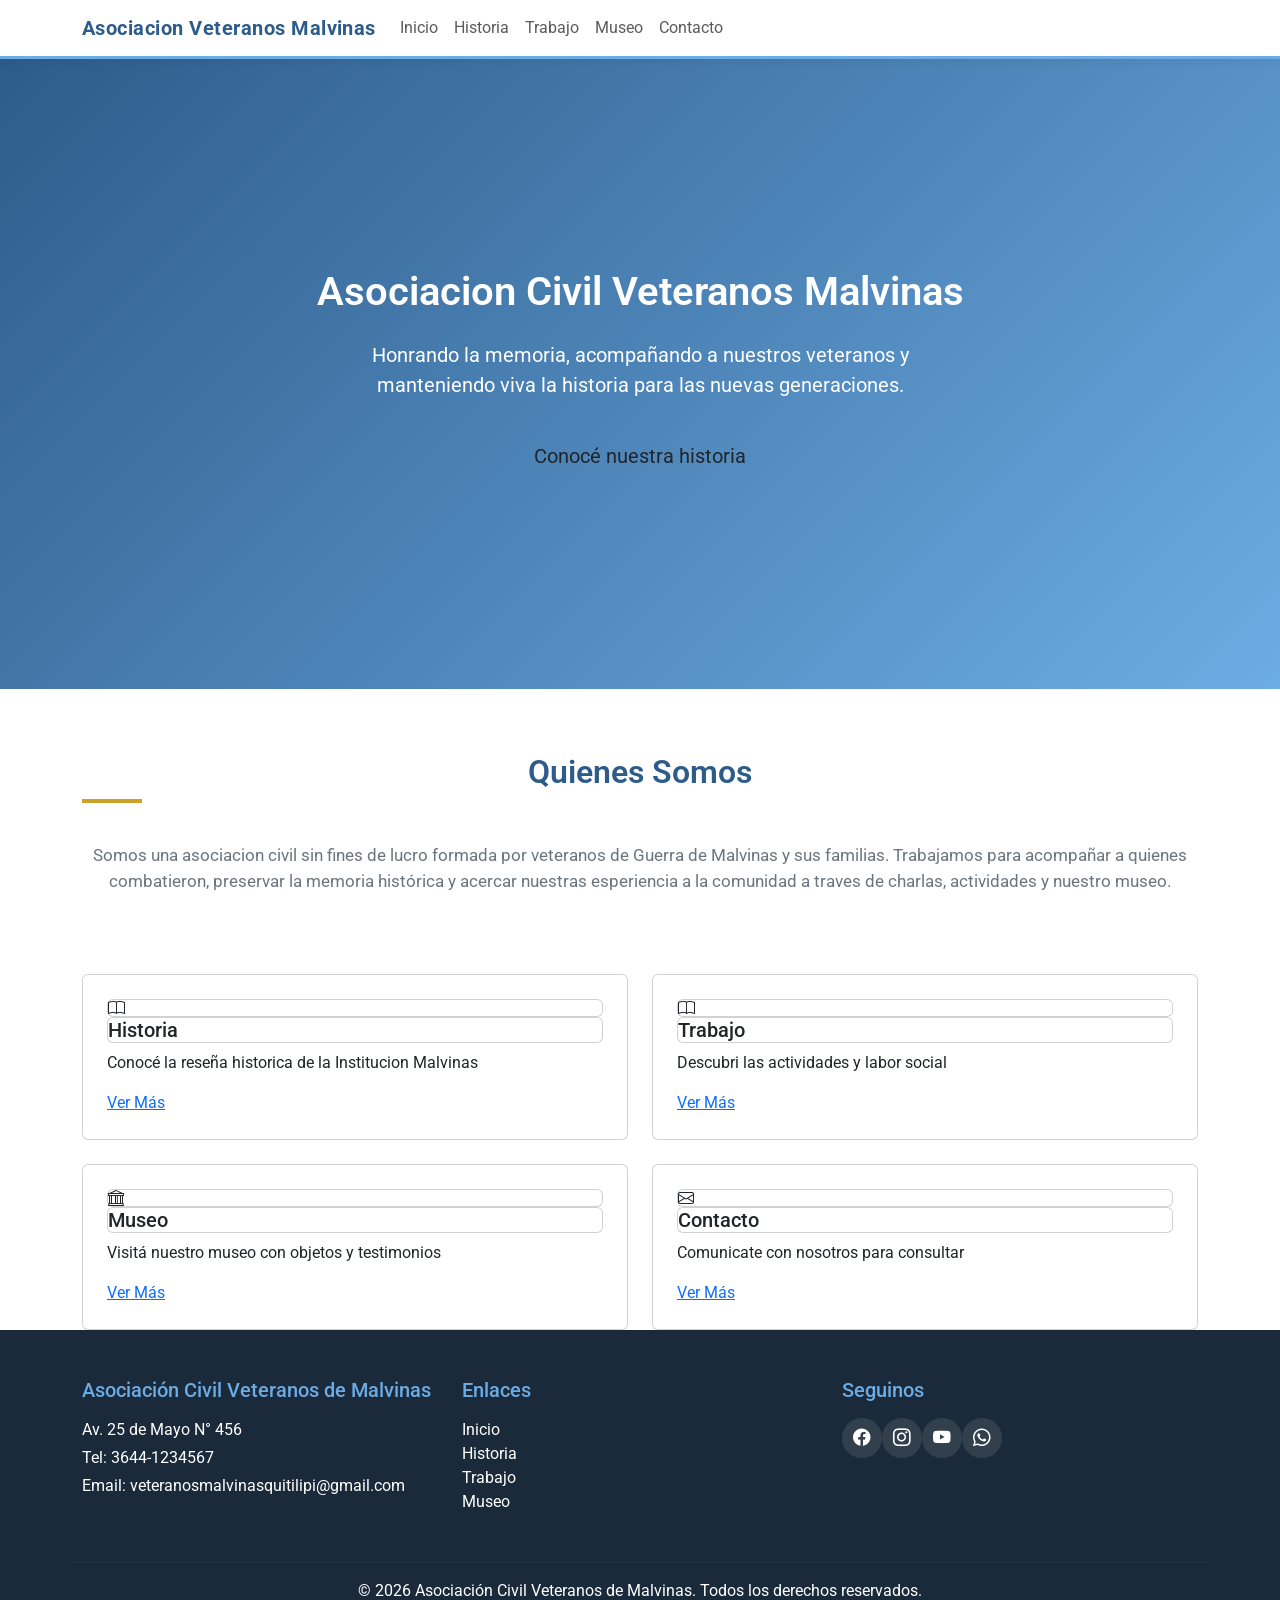
<file: Sitio Web Malvinas/index.html>
<!DOCTYPE html>
<html lang="es">
<head>
    <meta charset="UTF-8">
    <meta name="viewport" content="width=device-width, initial-scale=1.0">
    <title>Inicio - Asociacion Civil Veteranos Malvina</title>
    <meta name="description" content="Asociacion Civil Veteranos Malvinas, historia, trabajo, museo y contacto">
    
    <!-- Tipografia Google Font via CDN -->
     <link rel="preconnect" href="https://fonts.googleapis.com">
    <link rel="preconnect" href="https://fonts.gstatic.com" crossorigin>
    <link href="https://fonts.googleapis.com/css2?family=Montserrat:ital,wght@0,100..900;1,100..900&family=Roboto:ital,wght@0,100..900;1,100..900&display=swap" rel="stylesheet">

    <!-- Bootstrap 5 via CDN-->
    <link href="https://cdn.jsdelivr.net/npm/bootstrap@5.3.8/dist/css/bootstrap.min.css" rel="stylesheet" integrity="sha384-sRIl4kxILFvY47J16cr9ZwB07vP4J8+LH7qKQnuqkuIAvNWLzeN8tE5YBujZqJLB" crossorigin="anonymous">

    <!-- Iconos-->
    <link rel="stylesheet" href="https://cdn.jsdelivr.net/npm/bootstrap-icons@1.13.2/font/bootstrap-icons.min.css">

    <!-- CSS propio del sitio -->
    <link href="css/general.css" rel="stylesheet">
    <link href="css/inicio.css" rel="stylesheet">

</head>
<body>
    
    <!--NAVAR - Menu de navegacion -->
    <nav class="navbar navbar-expand-lg navbar-institucional sticky-top">
        <div class="container">
            <a class="navbar-brand" href="index.html">Asociacion Veteranos Malvinas</a>
            <button class="navbar-toggler" type="button" data-bs-toggle="collapse" data-bs-target="#navbarNav" aria-controls="navbarNav" aria-expanded="false" aria-label="Toggle navigation">
            <span class="navbar-toggler-icon"></span>
            </button>
            <div class="collapse navbar-collapse" id="navbarNav">
                <ul class="navbar-nav">
                    <li class="nav-item"><a class="nav-link" href="index.html">Inicio</a></li>
                    <li class="nav-item"><a class="nav-link" href="historia.html">Historia</a></li>
                    <li class="nav-item"><a class="nav-link" href="trabajo.html">Trabajo</a></li>
                    <li class="nav-item"><a class="nav-link" href="museo.html">Museo</a></li>
                    <li class="nav-item"><a class="nav-link" href="contacto.html">Contacto</a></li>
                </ul>
            </div>
        </div>
    </nav>


    <!-- HERO -->
    <header class="hero-inicio">
        <h1 class="hero-titulo">Asociacion Civil Veteranos Malvinas</h1>
        <p class="hero-subtitulo">
        Honrando la memoria, acompañando a nuestros veteranos y manteniendo viva la historia para las nuevas generaciones.
        </p>
        <a href="historia.html" class="btn btn-lg">Conocé nuestra historia</a>
    </header>


    <!-- QUIENES SOMOS -->
    <section class="quienes-somos">
        <div class="container text-center">
            <h2 class="titulo-seccion mx-auto">Quienes Somos</h2>
            <p>Somos una asociacion civil sin fines de lucro formada por veteranos de Guerra de Malvinas y sus familias. Trabajamos para acompañar a quienes combatieron, preservar la memoria histórica y acercar nuestras esperiencia a la comunidad a traves de charlas, actividades y nuestro museo.</p>
        </div>
    </section>

    
    <!--TARJETAS DESTACADAS-->
    <section class="tarjetas-estacadas">
        <div class="container">
            <div class="row g-4">
                <div class="col-sm-6 col.lg-3">
                    <div class="card p-4">
                        <i class="bi bi-book card icono"></i>
                        <h3 class="card tittle h5">Historia</h3>
                        <p class="card-text">Conocé la reseña historica de la Institucion Malvinas</p>
                        <a href="historia.html" class="streched-link">Ver Más</a>
                    </div>
                </div>

                <div class="col-sm-6 col.lg-3">
                    <div class="card p-4">
                        <i class="bi bi-book card icono"></i>
                        <h3 class="card tittle h5">Trabajo</h3>
                        <p class="card-text">Descubri las actividades y labor social</p>
                        <a href="trabajo.html" class="streched-link">Ver Más</a>
                    </div>
                </div>

                <div class="col-sm-6 col.lg-3">
                    <div class="card p-4">
                        <i class="bi bi-bank card icono"></i>
                        <h3 class="card tittle h5">Museo</h3>
                        <p class="card-text">Visitá nuestro museo con objetos y testimonios</p>
                        <a href="museo.html" class="streched-link">Ver Más</a>
                    </div>
                </div>

                <div class="col-sm-6 col.lg-3">
                    <div class="card p-4">
                        <i class="bi bi-envelope card icono"></i>
                        <h3 class="card tittle h5">Contacto</h3>
                        <p class="card-text">Comunicate con nosotros para consultar</p>
                        <a href="contacto.html" class="streched-link">Ver Más</a>
                    </div>
                </div>
            </div>
        </div>
    </section>         

    <!-- FOOTER -->
    <footer class="footer-institucional">
        <div class="container">
            <div class="row gy-6">

                <div class="col-md-4">
                    <h5>Asociación Civil Veteranos de Malvinas</h5>
                    <p class="mb-1">Av. 25 de Mayo N° 456</p>
                    <p class="mb-1">Tel: 3644-1234567</p>
                    <p class="mb-0">Email: veteranosmalvinasquitilipi@gmail.com</p>
                </div>

                <div class="col-md-4">
                    <h5>Enlaces</h5>
                    <ul class="list-unstyled">
                        <li><a href="index.html">Inicio</a></li>
                        <li><a href="historia.html">Historia</a></li>
                        <li><a href="trabajo.html">Trabajo</a></li>
                        <li><a href="museo.html">Museo</a></li>
                    </ul>
                </div>

                <div class="col-md-4">
                    <h5>Seguinos</h5>
                    <div class="redes-sociales">
                        <a href="#" aria-lebel="Facebook"><i class="bi bi-facebook"></i></a>
                        <a href="#" aria-lebel="Instagram"><i class="bi bi-instagram"></i></a>
                        <a href="#" aria-lebel="YouTube"><i class="bi bi-youtube"></i></a>
                        <a href="#" aria-lebel="WhatsApp"><i class="bi bi-whatsapp"></i></a>
                    </div>
                </div>

                <hr class="footer-linea">
                <p class="footer-copy text-center mb-0">&copy; 2026 Asociación Civil Veteranos de Malvinas. Todos los derechos reservados.</p>
            </div>
        </div>
    </footer>

    <script src="https://cdn.jsdelivr.net/npm/bootstrap@5.3.8/dist/js/bootstrap.bundle.min.js" integrity="sha384-FKyoEForCGlyvwx9Hj09JcYn3nv7wiPVlz7YYwJrWVcXK/BmnVDxM+D2scQbITxI" crossorigin="anonymous"></script>
</body>
</html>
</file>
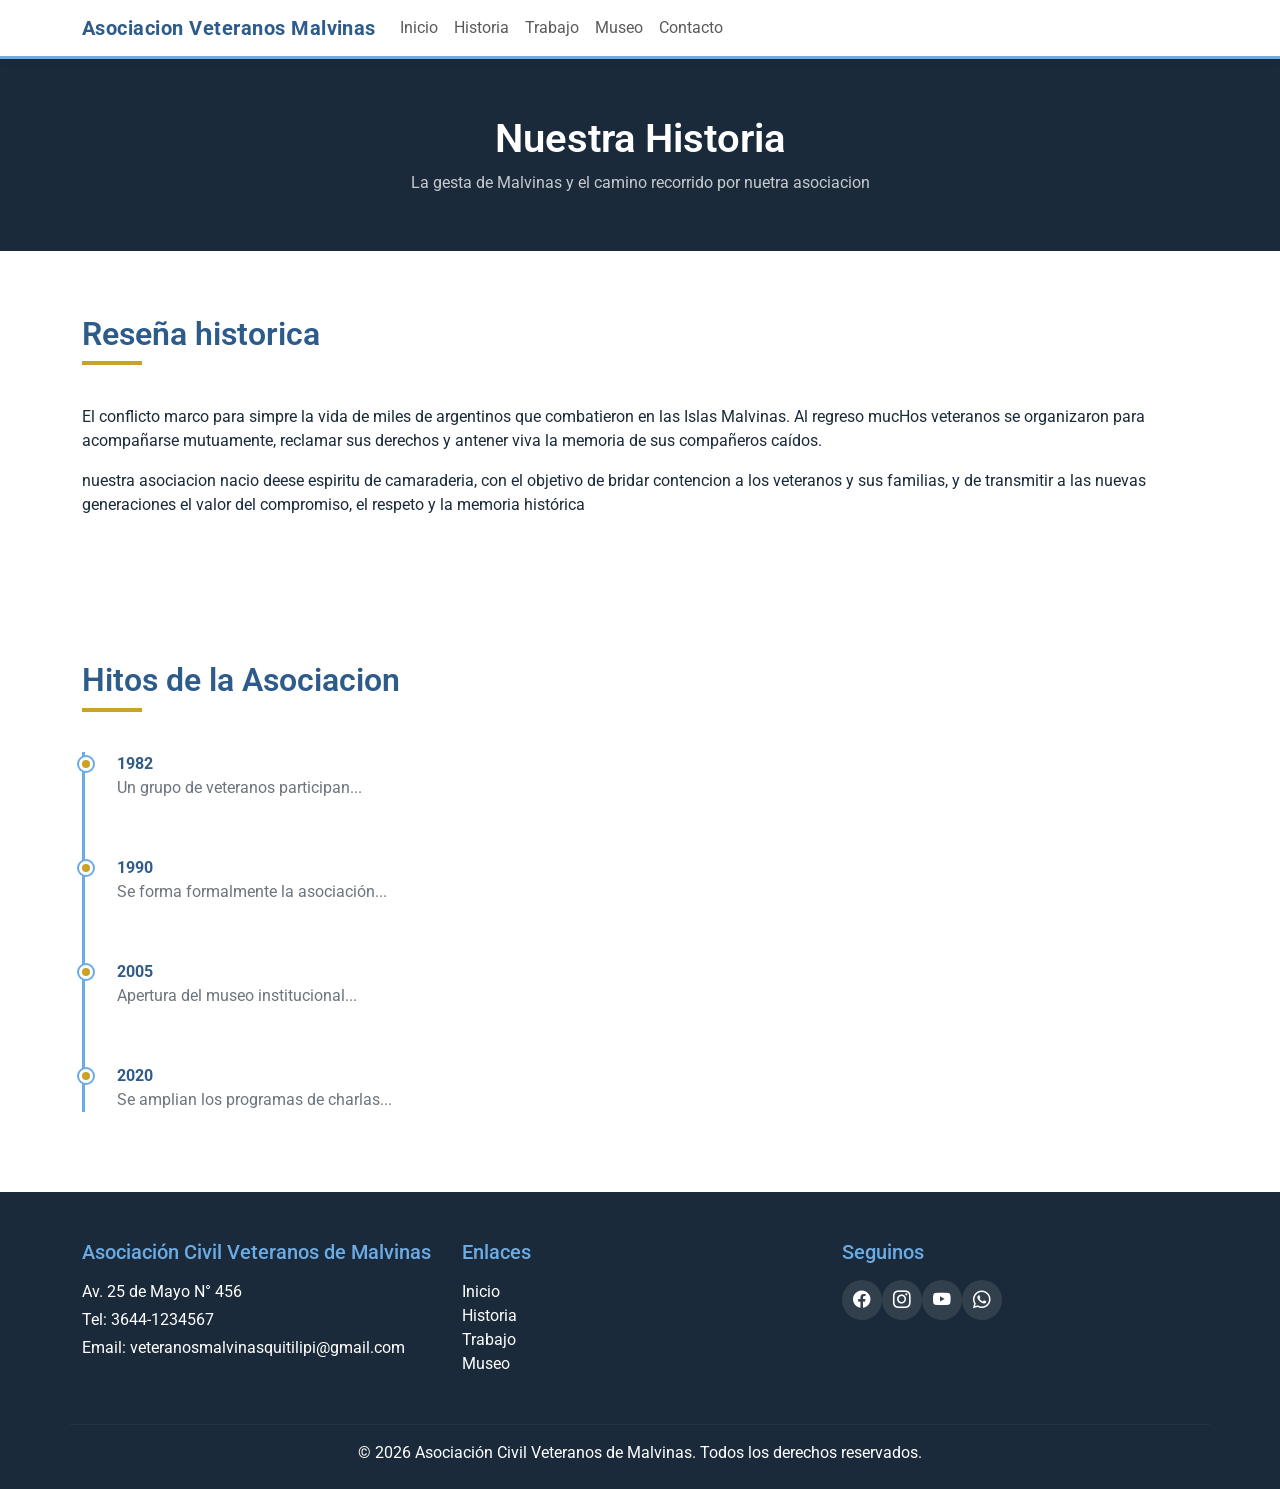
<file: Sitio Web Malvinas/historia.html>
<!DOCTYPE html>
<html lang="es">
<head>
    <meta charset="UTF-8">
    <meta name="viewport" content="width=device-width, initial-scale=1.0">
    <title>Inicio - Asociacion Civil Veteranos Malvina</title>
    <meta name="description" content="Asociacion Civil Veteranos Malvinas, historia, trabajo, museo y contacto">
    
    <!-- Tipografia Google Font via CDN -->
     <link rel="preconnect" href="https://fonts.googleapis.com">
    <link rel="preconnect" href="https://fonts.gstatic.com" crossorigin>
    <link href="https://fonts.googleapis.com/css2?family=Montserrat:ital,wght@0,100..900;1,100..900&family=Roboto:ital,wght@0,100..900;1,100..900&display=swap" rel="stylesheet">

    <!-- Bootstrap 5 via CDN-->
    <link href="https://cdn.jsdelivr.net/npm/bootstrap@5.3.8/dist/css/bootstrap.min.css" rel="stylesheet" integrity="sha384-sRIl4kxILFvY47J16cr9ZwB07vP4J8+LH7qKQnuqkuIAvNWLzeN8tE5YBujZqJLB" crossorigin="anonymous">

    <!-- Iconos-->
    <link rel="stylesheet" href="https://cdn.jsdelivr.net/npm/bootstrap-icons@1.13.2/font/bootstrap-icons.min.css">


    <!-- CSS propio del sitio -->
    <link href="css/general.css" rel="stylesheet">
    <link href="css/historia.css" rel="stylesheet">


</head>
<body>
    
    <!--NAVAR - Menu de navegacion -->
    <nav class="navbar navbar-expand-lg navbar-institucional sticky-top">
        <div class="container">
            <a class="navbar-brand" href="index.html">Asociacion Veteranos Malvinas</a>
            <button class="navbar-toggler" type="button" data-bs-toggle="collapse" data-bs-target="#navbarNav" aria-controls="navbarNav" aria-expanded="false" aria-label="Toggle navigation">
            <span class="navbar-toggler-icon"></span>
            </button>
            <div class="collapse navbar-collapse" id="navbarNav">
                <ul class="navbar-nav">
                    <li class="nav-item"><a class="nav-link" href="index.html">Inicio</a></li>
                    <li class="nav-item"><a class="nav-link" href="historia.html">Historia</a></li>
                    <li class="nav-item"><a class="nav-link" href="trabajo.html">Trabajo</a></li>
                    <li class="nav-item"><a class="nav-link" href="museo.html">Museo</a></li>
                    <li class="nav-item"><a class="nav-link" href="contacto.html">Contacto</a></li>
                </ul>
            </div>
        </div>
    </nav>

    <!-- ENCABEZADO -->
    <header class="encabezado-pagina">
        <div class="container">
            <h1>Nuestra Historia</h1>
            <p>La gesta de Malvinas y el camino recorrido por nuetra asociacion</p>
        </div>
    </header>


    <!-- RESEÑA HISTORICA -->
    <section class="seccion">
        <div class="container">
            <h2 class="titulo-seccion">Reseña historica</h2>
            <p>El conflicto marco para simpre la vida de miles de argentinos que combatieron en las Islas Malvinas. Al regreso mucHos veteranos se organizaron para acompañarse mutuamente, reclamar sus derechos y antener viva la memoria de sus compañeros caídos.</p>
            <P>nuestra asociacion nacio deese espiritu de camaraderia, con el objetivo de bridar contencion a los veteranos y sus familias, y de transmitir a las nuevas generaciones el valor del compromiso, el respeto y la memoria histórica</P>
        </div>
    </section>
    


    <!-- LINEA DE TIEMPO -->
    <section class="seccion seccion-clara">
        <div class="container">
            <h2 class="titulo-seccion">Hitos de la Asociacion</h2>
            <div class="timeline">
                <div class="timeline-item">
                    <div class="timeline-anio">1982</div>
                    <p class="timeline-texto">Un grupo de veteranos participan...</p>
                </div>
                <div class="timeline-item">
                    <div class="timeline-anio">1990</div>
                    <p class="timeline-texto">Se forma formalmente la asociación...</p>
                </div>
                <div class="timeline-item">
                    <div class="timeline-anio">2005</div>
                    <p class="timeline-texto">Apertura del museo institucional...</p>
                </div>
                <div class="timeline-item">
                    <div class="timeline-anio">2020</div>
                    <p class="timeline-texto">Se amplian los programas de charlas...</p>
                </div>
            </div>
        
        </div>
    </section>

    <!-- FOOTER -->
    <footer class="footer-institucional">
        <div class="container">
            <div class="row gy-6">

                <div class="col-md-4">
                    <h5>Asociación Civil Veteranos de Malvinas</h5>
                    <p class="mb-1">Av. 25 de Mayo N° 456</p>
                    <p class="mb-1">Tel: 3644-1234567</p>
                    <p class="mb-0">Email: veteranosmalvinasquitilipi@gmail.com</p>
                </div>

                <div class="col-md-4">
                    <h5>Enlaces</h5>
                    <ul class="list-unstyled">
                        <li><a href="index.html">Inicio</a></li>
                        <li><a href="historia.html">Historia</a></li>
                        <li><a href="trabajo.html">Trabajo</a></li>
                        <li><a href="museo.html">Museo</a></li>
                    </ul>
                </div>

                <div class="col-md-4">
                    <h5>Seguinos</h5>
                    <div class="redes-sociales">
                        <a href="#" aria-lebel="Facebook"><i class="bi bi-facebook"></i></a>
                        <a href="#" aria-lebel="Instagram"><i class="bi bi-instagram"></i></a>
                        <a href="#" aria-lebel="YouTube"><i class="bi bi-youtube"></i></a>
                        <a href="#" aria-lebel="WhatsApp"><i class="bi bi-whatsapp"></i></a>
                    </div>
                </div>

                <hr class="footer-linea">
                <p class="footer-copy text-center mb-0">&copy; 2026 Asociación Civil Veteranos de Malvinas. Todos los derechos reservados.</p>
            </div>
        </div>
    </footer>

    <script src="https://cdn.jsdelivr.net/npm/bootstrap@5.3.8/dist/js/bootstrap.bundle.min.js" integrity="sha384-FKyoEForCGlyvwx9Hj09JcYn3nv7wiPVlz7YYwJrWVcXK/BmnVDxM+D2scQbITxI" crossorigin="anonymous"></script>
</body>
</html>
</file>
<file: Sitio Web Malvinas/css/general.css>
body {
  font-family: "Roboto", sans-serif;
  color: #1b2a3a;
}

h1, h2, h3, h4 {
  font-family: "Monserrat" sans-serif;
  font-weight: 600;
  letter-spacing: 0, 2em;
}

.titulo-seccion {
  position: relative;
  margin-bottom: 2.5rem;
  padding-bottom: 0.75rem;
  color: #2e5c8a;
}
.titulo-seccion:after {
  content: "";
  position: absolute;
  left: 0;
  bottom: 0;
  width: 60px;
  height: 4px;
  backGround-color: #c9a227;
}

.seccion-claro {
  background-color: gris-claro;
}

.seccion-oscuro {
  background-color: #1b2a3a;
}

.btn-institucional {
  background-color: #2e5c8a;
  border-color: #2e5c8a;
  color: #ffffff;
  font-family: "Monserrat" sans-serif;
  letter-spacing: 0.03rem;
  padding: 0.6rem 1.75rem;
}
.btn-institucional:hover, .btn-institucional:focus {
  background-color: rgb(14.0392156863%, 28.0784313725%, 42.1176470588%);
  border-color: rgb(14.0392156863%, 28.0784313725%, 42.1176470588%);
  color: #ffffff;
}

.seccion {
  padding-top: 4rem;
  padding-bottom: 4rem;
}

.navbar-institucional {
  background-color: #ffffff;
  border-bottom: 3px solid #6cace4;
  box-shadow: 0 2px 8px rgba(27, 42, 58, 0.08);
}
.navbar-institucional .navbar-brand {
  font-family: "Monserrat" sans-serif;
  font-weight: 700;
  color: #2e5c8a;
  letter-spacing: 0.03rem;
}
.navbar-institucional .navbar-brand img {
  height: 42px;
  margin-right: 0.5rem;
}
.navbar-institucional .nav.link {
  font-family: "Monserrat" sans-serif;
  color: #1b2a3a;
  margin-left: 0.5rem;
}
.navbar-institucional .nav.link:hover {
  color: #2e5c8a;
}

.footer-institucional {
  background-color: #1b2a3a;
  color: #ffffff;
  padding-top: 3rem;
  padding-bottom: 1.5rem;
}
.footer-institucional h5 {
  font-family: "Monserrat" sans-serif;
  color: #6cace4;
  margin-bottom: 1rem;
}
.footer-institucional a {
  color: #ffffff;
  text-decoration: none;
}
.footer-institucional a:hover {
  color: #c9a227;
  text-decoration: underline;
}
.footer-institucional .redes-sociales {
  display: flex;
  gap: 0, 75rem;
}
.footer-institucional .redes-sociales a {
  display: flex;
  align-items: center;
  justify-content: center;
  width: 40px;
  height: 40px;
  border-radius: 50%;
  background-color: rgba(255, 255, 255, 0.1);
  font-size: 1.1rem;
  transition: backround-color 0.2s ease-in-out;
}
.footer-institucional .redes-sociales a:hover {
  background-color: #c9a227;
  color: #1b2a3a;
}
.footer-institucional .footer-linea {
  border-color: rgba(255, 255, 255, 0.15);
  margin: 2rem 0 1rem;
}
.footer-institucional .footer.copy {
  color: rgba(255, 255, 255, 0.6);
  font-size: 0.875rem;
}
</file>
<file: Sitio Web Malvinas/css/inicio.css>
.hero-inicio {
  min-height: 70vh;
  display: flex;
  align-items: center;
  justify-content: center;
  flex-direction: column;
  text-align: center;
  color: #ffffff;
  padding: 2rem 1rem;
  background: linear-gradient(135deg, #2e5c8a 0%, #6cace4 100%);
}
.hero-inicio .herp-titulo {
  font-family: "Monserrat" sans-serif;
  font-size: 3rem;
  font-weight: 700;
  text-shadow: 0 2px 6px rgba(27, 42, 58, 0.35);
}
.hero-inicio .hero-subtitulo {
  font-size: 1.25rem;
  max-width: 640px;
  margin: 1rem auto 2rem;
}

.hero-subtitulo {
  font-size: 1.25rem;
  max-width: 640px;
  margin: 1rem auto 2rem;
}

.quienes-somos {
  padding: 4rem 0;
}
.quienes-somos p {
  font-size: 1.05rem;
  color: #6c757d;
}

.tarjetas-destacadas {
  padding-bottom: 4rem;
}
.tarjetas-destacadas .card {
  border: none;
  border-top: 4px solid #6cace4;
  border-radius: 0, 5rem;
  height: 100%;
  text-align: center;
  box-shadow: 0 4px 12px rgba(27, 42, 58, 0.1);
  transition: box-shadow 0.2s ease-in-out, transform 0.2s ease-in-out;
}
.tarjetas-destacadas .card:hover {
  box-shadow: 0 8px 20px rgba(27, 42, 58, 0.16);
  transform: translate(-4px);
}
.tarjetas-destacadas .card .card-icono {
  font-size: 2.25rem;
  color: #2e5c8a;
  margin-bottom: 0.75rem;
}
.tarjetas-destacadas .card .card-title {
  font-family: "Monserrat" sans-serif;
  color: #1b2a3a;
}

/*# sourceMappingURL=inicio.css.map */
</file>
<file: Sitio Web Malvinas/css/historia.css>
.encabezado-pagina {
  background-color: #1b2a3a;
  color: #ffffff;
  padding: 3.5rem 0;
  text-align: center;
}
.encabezado-pagina h1 {
  font-family: "Monserrat" sans-serif;
  margin-bottom: 0.5rem;
}
.encabezado-pagina p {
  color: rgba(255, 255, 255, 0.75);
  max-width: 560px;
  margin: 0 auto;
}

.timeline {
  position: relative;
  padding-left: 2rem;
  border-left: 3px solid #6cace4;
}
@media (max-width: 767.98px) {
  .timeline {
    padding-left: 1.25rem;
  }
}

.timeline-item {
  position: relative;
  padding-bottom: 2.5rem;
}
.timeline-item:last-child {
  padding-bottom: 0;
}
.timeline-item::before {
  content: "";
  position: absolute;
  left: -2.4rem;
  top: 0.35rem;
  width: 14px;
  height: 14px;
  border-radius: 50%;
  background-color: #c9a227;
  border: 3px solid #ffffff;
  box-shadow: 0 0 0 2px #6cace4;
}
@media (max-width: 767.98px) {
  .timeline-item::before {
    left: -1.65rem;
  }
}
.timeline-item .timeline-anio {
  font-family: "Monserrat" sans-serif;
  color: #2e5c8a;
  font-weight: 700;
}
.timeline-item .timeline-texto {
  color: #6c757d;
}
</file>
